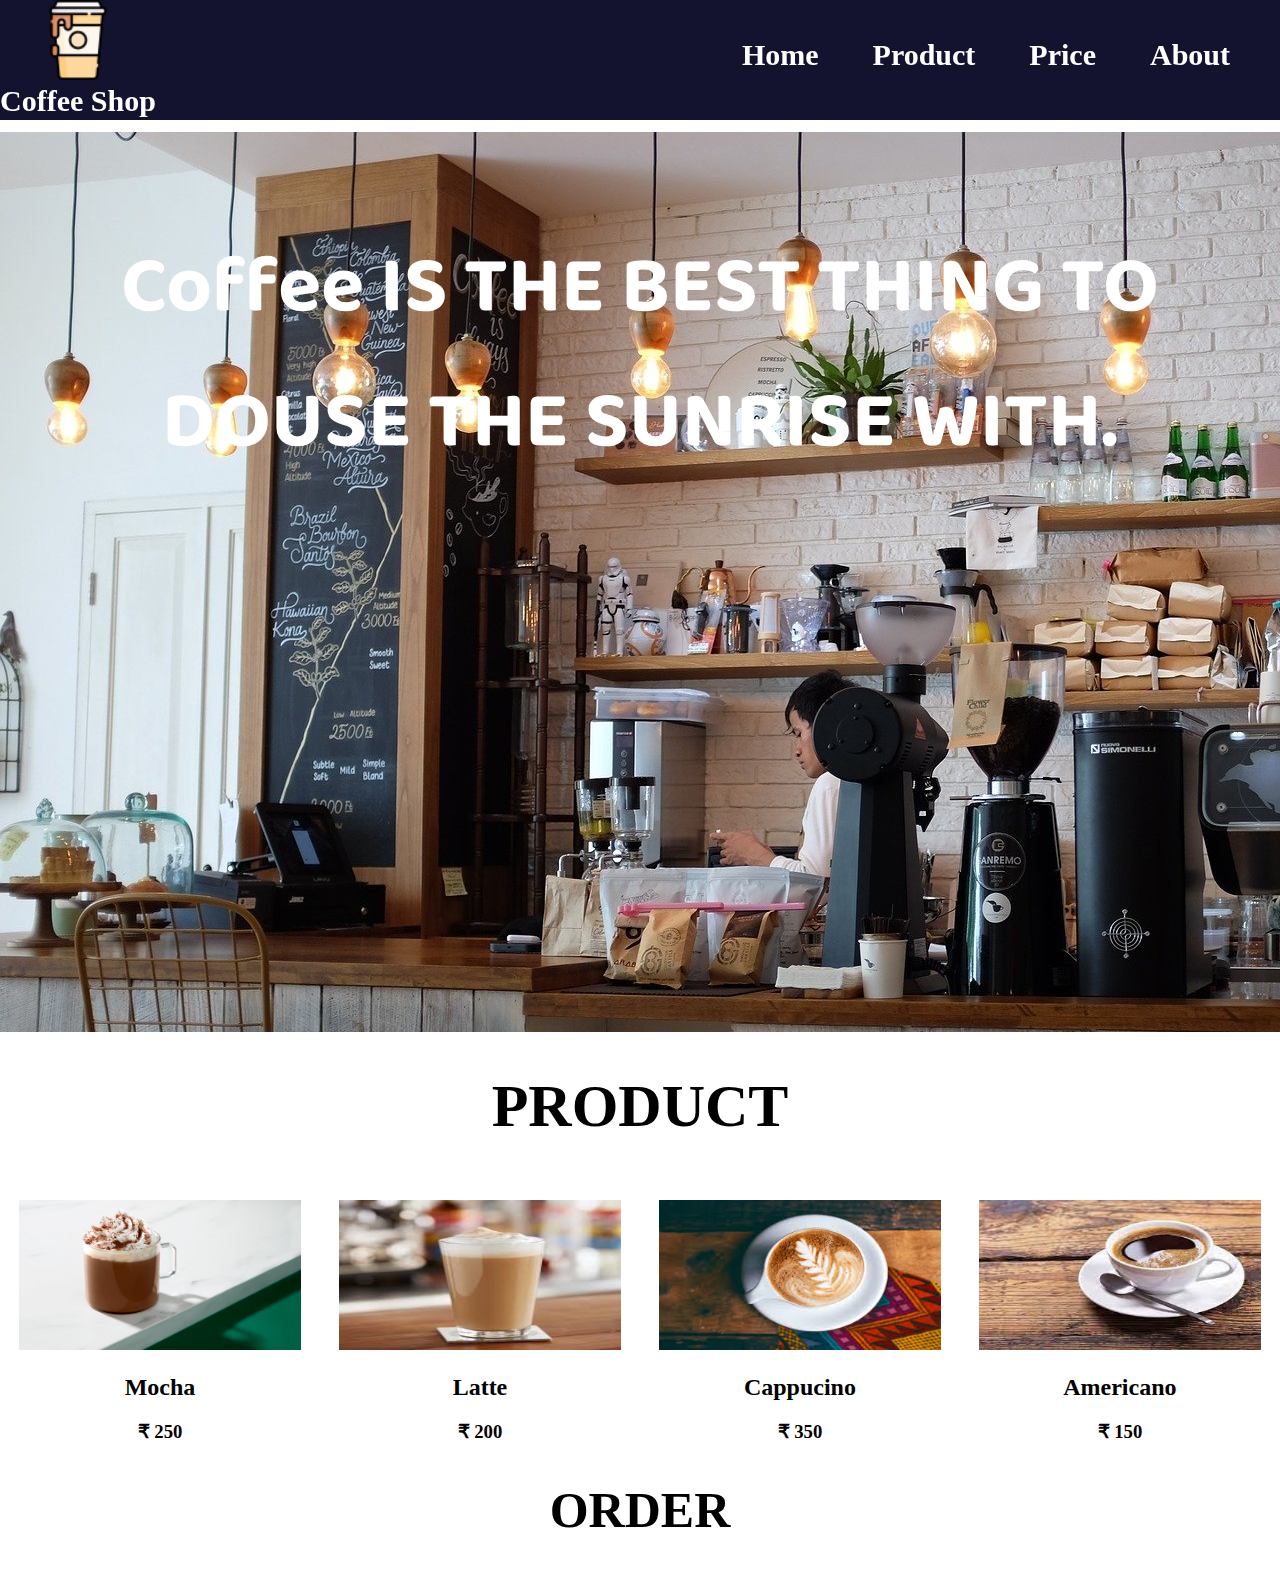
<file: index.html>
<!DOCTYPE html>
<html lang="en">

<head>
    <meta charset="UTF-8">
    <meta http-equiv="X-UA-Compatible" content="IE=edge">
    <meta name="viewport" content="width=device-width, initial-scale=1.0">
    <title>Best Coffee store in India</title>
    <link rel="preconnect" href="https://fonts.googleapis.com">
<link rel="preconnect" href="https://fonts.gstatic.com" crossorigin>
<link href="https://fonts.googleapis.com/css2?family=Baloo+Da+2&display=swap" rel="stylesheet">
    <link rel="stylesheet" href="coffeeshop.css">
</head>

<body>

    <div class="container">
        <header class="coffee-header">
            <div class="coffee-logo">
                <img src="coffee-logo.png" class="img">
                <span class="coffee-span"><b>Coffee Shop</b></span>
            </div>
            <nav class="coffee-nav">
                <a href="#">Home</a>
                <a href="#">Product</a>
                <a href="#">Price</a>
                <a href="#">About</a>
            </nav>
        </header>
        <div class="site-content">
            <div class="image-content">
                <h1 class="quote">Coffee IS THE BEST THING TO DOUSE THE SUNRISE WITH.</h1>
            </div>
            <div class="card-list">
                <h1 id="product">PRODUCT</h1>
                <div class="card">
                    <img src="mocha.jpg">
                    <div>
                        <h2>Mocha</h2>
                        <h3>&#8377; 250</h3>
                    </div>
                </div>
                <div class="card">
                    <img src="latte.jpg">
                    <div>
                        <h2>Latte</h2>
                        <h3>&#8377; 200</h3>
                    </div>
                </div>
                <div class="card">
                    <img src="capuccino.jpg">
                    <div>
                        <h2>Cappucino</h2>
                        <h3>&#8377; 350</h3>
                    </div>
                </div>
                <div class="card">
                    <img src="americano.jpg">
                    <div>
                        <h2>Americano</h2>
                        <h3>&#8377; 150</h3>
                    </div>
                  </div>
                <div class="order-section">
                <div>
                    <h1 id="or">ORDER</h1>
                </div>
                <script type="text/javascript" src="https://form.jotform.com/jsform/212043686663054"></script>

                </div>
            </div>
            <div>

</body>

</html>
</file>
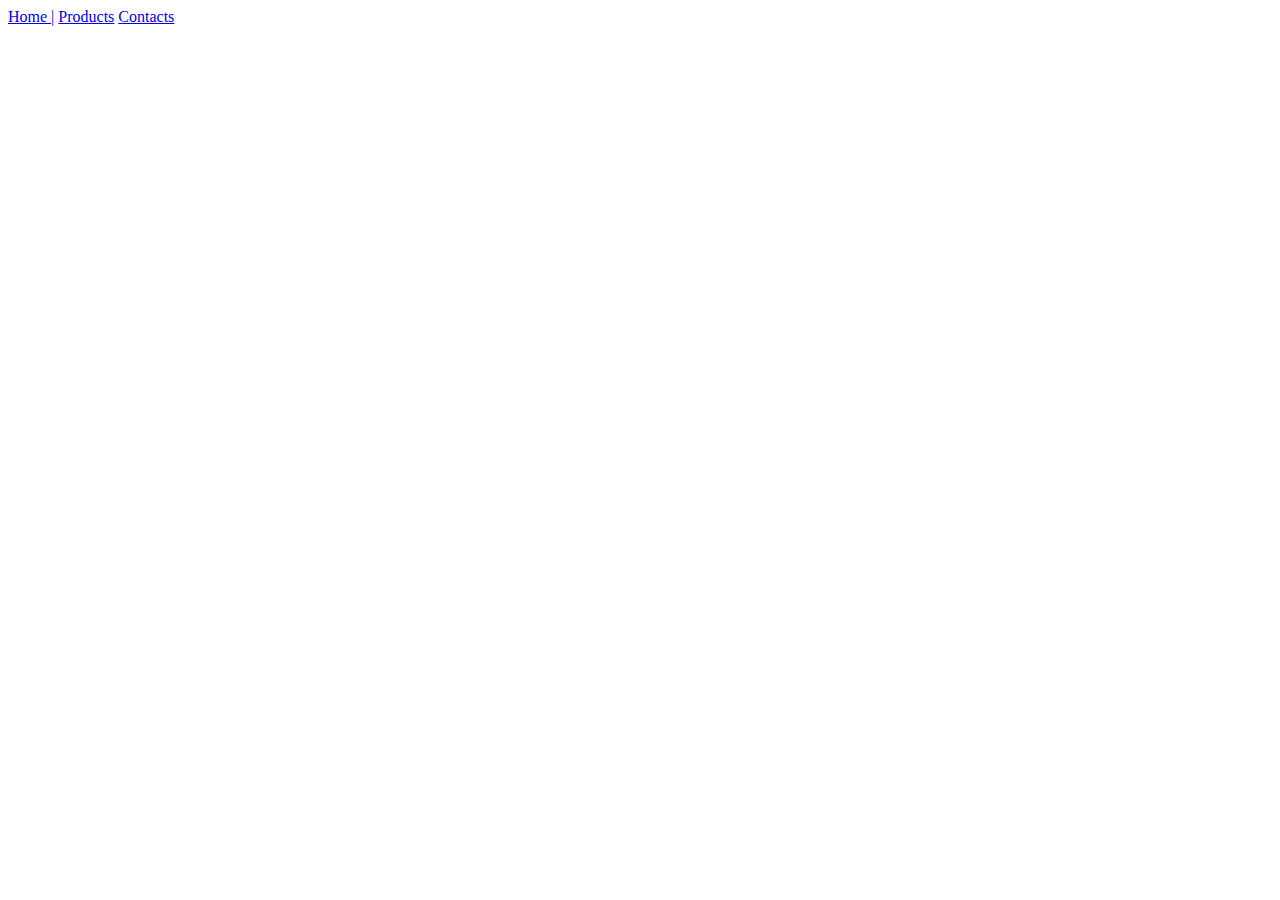
<file: product.html>
<!DOCTYPE html>
<html lang="en">
<head>
    <meta charset="UTF-8">
    <meta http-equiv="X-UA-Compatible" content="IE=edge">
    <meta name="viewport" content="width=device-width, initial-scale=1.0">
    <title></title>
</head>
<body>
    <nav>
        <a href="index.html">Home |</a>
        <a href="product.html">Products</a>
        <a href="contacts.html">Contacts</a>
    </nav>
</body>
</html>
</file>
<file: coffeeshop.css>
body{
    margin:0px;
}
.coffee-header{
    position: fixed;
    background-color: #030322ef;
    width:100%;
    height:120px;
    z-index:100;
}
.coffee-logo{
    text-align:center;
    float:left;
}
img{
    width:80px;
    height:80px;
}
.coffee-span{
    display:block;
    color:white;
    font-size: 30px;
}
.coffee-nav{
    float:right;
}
.coffee-nav a{
    text-decoration: none;
    color:white;
    font-weight: 700;
    padding-right:50px;
    padding-top:7%;
    display:inline-block;
    font-size:30px;
    
}
.site-content{
    position:absolute;
    top:78px;
    width:100%;
}
.image-content{
    background-image: url("coffee-shop-1209863_1920.jpg");
    height:900px;
    width:100%;
    text-align:center;
    }
.quote{
    color:white;
    position:relative;
    top:10%;
    font-size: 80px;
    font-family: 'Baloo Da 2', cursive;
}
.card-list{
    width:100%;
}
#product{
    text-align: center;
    font-size:60px;
}
.card{
    width: 22%;
    padding:1.5%;
    float:left;
    
    text-align: center;
}
.card img{
    width:100%;
    height:150px;
    
    
}
.order-section{
    width:100%;
    height:80%;
  
}
#or{
    text-align:center;
    font-size:50px;
}
.form{
    width:200px;
    margin:0 auto;
    
}
.form input{
    padding: 20px;
    margin: 20px;
}
</file>
